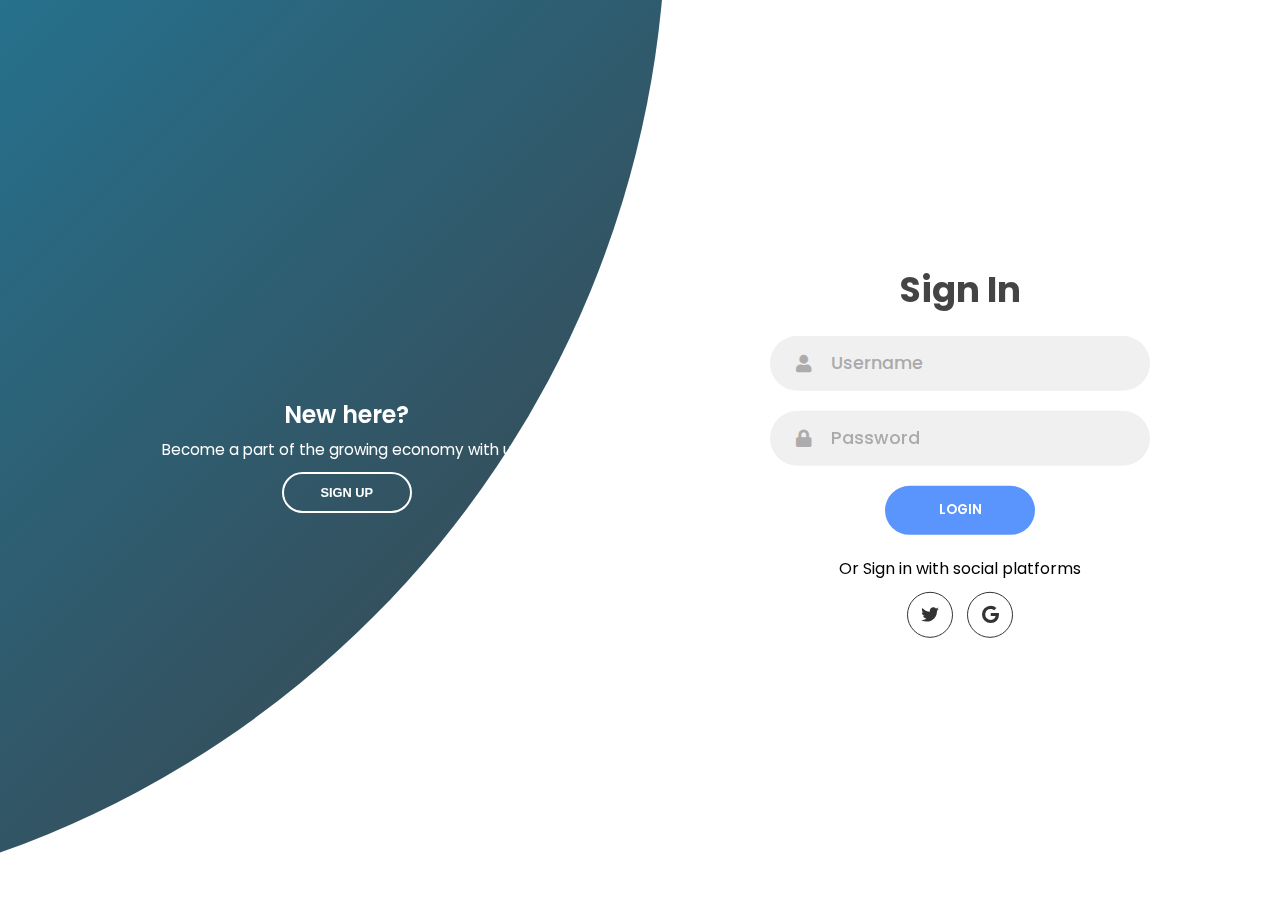
<file: templates/login.html>
<!DOCTYPE html>
<html lang="en">
  <head>
    <meta charset="UTF-8" />
    <link href="https://cdnjs.cloudflare.com/ajax/libs/font-awesome/5.15.4/css/all.min.css" rel="stylesheet">
    <meta name="viewport" content="width=device-width, initial-scale=1.0" />
    <title>SignIn&SignUp</title>
    <style>
      @import url("https://fonts.googleapis.com/css2?family=Poppins:wght@200;300;400;500;600;700;800&display=swap");

* {
  margin: 0;
  padding: 0;
  box-sizing: border-box;
}

body,
input {
  font-family: "Poppins", sans-serif;
}

.container {
  position: relative;
  width: 100%;
  background-color: #fff;
  min-height: 100vh;
  overflow: hidden;
}

.forms-container {
  position: absolute;
  width: 100%;
  height: 100%;
  top: 0;
  left: 0;
}

.signin-signup {
  position: absolute;
  top: 50%;
  transform: translate(-50%, -50%);
  left: 75%;
  width: 50%;
  transition: 1s 0.7s ease-in-out;
  display: grid;
  grid-template-columns: 1fr;
  z-index: 5;
}

form {
  display: flex;
  align-items: center;
  justify-content: center;
  flex-direction: column;
  padding: 0rem 5rem;
  transition: all 0.2s 0.7s;
  overflow: hidden;
  grid-column: 1 / 2;
  grid-row: 1 / 2;
}

form.sign-up-form {
  opacity: 0;
  z-index: 1;
}

form.sign-in-form {
  z-index: 2;
}

.title {
  font-size: 2.2rem;
  color: #444;
  margin-bottom: 10px;
}

.input-field {
  max-width: 380px;
  width: 100%;
  background-color: #f0f0f0;
  margin: 10px 0;
  height: 55px;
  border-radius: 55px;
  display: grid;
  grid-template-columns: 15% 85%;
  padding: 0 0.4rem;
  position: relative;
}

.input-field i {
  text-align: center;
  line-height: 55px;
  color: #acacac;
  transition: 0.5s;
  font-size: 1.1rem;
}

.input-field input {
  background: none;
  outline: none;
  border: none;
  line-height: 1;
  font-weight: 600;
  font-size: 1.1rem;
  color: #333;
}

.input-field input::placeholder {
  color: #aaa;
  font-weight: 500;
}

.social-text {
  padding: 0.7rem 0;
  font-size: 1rem;
}

.social-media {
  display: flex;
  justify-content: center;
}

.social-icon {
  height: 46px;
  width: 46px;
  display: flex;
  justify-content: center;
  align-items: center;
  margin: 0 0.45rem;
  color: #333;
  border-radius: 50%;
  border: 1px solid #333;
  text-decoration: none;
  font-size: 1.1rem;
  transition: 0.3s;
}

.social-icon:hover {
  color: #4481eb;
  border-color: #4481eb;
}

.btn {
  width: 150px;
  background-color: #5995fd;
  border: none;
  outline: none;
  height: 49px;
  border-radius: 49px;
  color: #fff;
  text-transform: uppercase;
  font-weight: 600;
  margin: 10px 0;
  cursor: pointer;
  transition: 0.5s;
}

.btn:hover {
  background-color: #4d84e2;
}
.panels-container {
  position: absolute;
  height: 100%;
  width: 100%;
  top: 0;
  left: 0;
  display: grid;
  grid-template-columns: repeat(2, 1fr);
}

.container:before {
  content: "";
  position: absolute;
  height: 2000px;
  width: 2000px;
  top: -10%;
  right: 48%;
  transform: translateY(-50%);
  background-image: linear-gradient(-45deg, #3c3e43 0%, #04befe 100%);
  transition: 1.8s ease-in-out;
  border-radius: 50%;
  z-index: 6;
}

.image {
  width: 100%;
  transition: transform 1.1s ease-in-out;
  transition-delay: 0.4s;
}

.panel {
  display: flex;
  flex-direction: column;
  align-items: flex-end;
  justify-content: space-around;
  text-align: center;
  z-index: 6;
}

.left-panel {
  pointer-events: all;
  padding: 3rem 17% 2rem 12%;
}

.right-panel {
  pointer-events: none;
  padding: 3rem 12% 2rem 17%;
}

.panel .content {
  color: #fff;
  transition: transform 0.9s ease-in-out;
  transition-delay: 0.6s;
}

.panel h3 {
  font-weight: 600;
  line-height: 1;
  font-size: 1.5rem;
}

.panel p {
  font-size: 0.95rem;
  padding: 0.7rem 0;
}

.btn.transparent {
  margin: 0;
  background: none;
  border: 2px solid #fff;
  width: 130px;
  height: 41px;
  font-weight: 600;
  font-size: 0.8rem;
}

.right-panel .image,
.right-panel .content {
  transform: translateX(800px);
}

/* ANIMATION */

.container.sign-up-mode:before {
  transform: translate(100%, -50%);
  right: 52%;
}

.container.sign-up-mode .left-panel .image,
.container.sign-up-mode .left-panel .content {
  transform: translateX(-800px);
}

.container.sign-up-mode .signin-signup {
  left: 25%;
}

.container.sign-up-mode form.sign-up-form {
  opacity: 1;
  z-index: 2;
}

.container.sign-up-mode form.sign-in-form {
  opacity: 0;
  z-index: 1;
}

.container.sign-up-mode .right-panel .image,
.container.sign-up-mode .right-panel .content {
  transform: translateX(0%);
}

.container.sign-up-mode .left-panel {
  pointer-events: none;
}

.container.sign-up-mode .right-panel {
  pointer-events: all;
}

@media (max-width: 870px) {
  .container {
    min-height: 800px;
    height: 100vh;
  }
  .signin-signup {
    width: 100%;
    top: 95%;
    transform: translate(-50%, -100%);
    transition: 1s 0.8s ease-in-out;
  }

  .signin-signup,
  .container.sign-up-mode .signin-signup {
    left: 50%;
  }

  .panels-container {
    grid-template-columns: 1fr;
    grid-template-rows: 1fr 2fr 1fr;
  }

  .panel {
    flex-direction: row;
    justify-content: space-around;
    align-items: center;
    padding: 2.5rem 8%;
    grid-column: 1 / 2;
  }

  .right-panel {
    grid-row: 3 / 4;
  }

  .left-panel {
    grid-row: 1 / 2;
  }

  .image {
    width: 200px;
    transition: transform 0.9s ease-in-out;
    transition-delay: 0.6s;
  }

  .panel .content {
    padding-right: 15%;
    transition: transform 0.9s ease-in-out;
    transition-delay: 0.8s;
  }

  .panel h3 {
    font-size: 1.2rem;
  }

  .panel p {
    font-size: 0.7rem;
    padding: 0.5rem 0;
  }

  .btn.transparent {
    width: 110px;
    height: 35px;
    font-size: 0.7rem;
  }

  .container:before {
    width: 1500px;
    height: 1500px;
    transform: translateX(-50%);
    left: 30%;
    bottom: 68%;
    right: initial;
    top: initial;
    transition: 2s ease-in-out;
  }

  .container.sign-up-mode:before {
    transform: translate(-50%, 100%);
    bottom: 32%;
    right: initial;
  }

  .container.sign-up-mode .left-panel .image,
  .container.sign-up-mode .left-panel .content {
    transform: translateY(-300px);
  }

  .container.sign-up-mode .right-panel .image,
  .container.sign-up-mode .right-panel .content {
    transform: translateY(0px);
  }

  .right-panel .image,
  .right-panel .content {
    transform: translateY(300px);
  }

  .container.sign-up-mode .signin-signup {
    top: 5%;
    transform: translate(-50%, 0);
  }
}

@media (max-width: 570px) {
  form {
    padding: 0 1.5rem;
  }

  .image {
    display: none;
  }
  .panel .content {
    padding: 0.5rem 1rem;
  }
  .container {
    padding: 1.5rem;
  }

  .container:before {
    bottom: 72%;
    left: 50%;
  }

  .container.sign-up-mode:before {
    bottom: 28%;
    left: 50%;
  }
}
    </style>


  </head>
  <body>
    <div class="container">
      <div class="forms-container">
        <div class="signin-signup">
          <form action="" class="sign-in-form">
            <h2 class="title">Sign In</h2>
            <div class="input-field">
              <i class="fas fa-user"></i>
              <input type="text" placeholder="Username" />
            </div>
            <div class="input-field">
              <i class="fas fa-lock"></i>
              <input type="password" placeholder="Password" />
            </div>
            <input type="submit" value="Login" class="btn solid" />

            <p class="social-text">Or Sign in with social platforms</p>
            <div class="social-media">

              </a>
              <a href="#" class="social-icon">
                <i class="fab fa-twitter"></i>
              </a>
              <a href="#" class="social-icon">
                <i class="fab fa-google"></i>
              </a>

            </div>
          </form>


          <form action="" class="sign-up-form">
            <h2 class="title">Sign Up</h2>
            <div class="input-field">
              <i class="fas fa-user"></i>
              <input type="text" placeholder="Username" />
            </div>
            <div class="input-field">
              <i class="fas fa-envelope"></i>
              <input type="email" placeholder="Email" />
            </div>
            <div class="input-field">
              <i class="fas fa-lock"></i>
              <input type="password" placeholder="Password" />
            </div>
            <input type="submit" value="Sign Up" class="btn solid" />

            <p class="social-text">Or Sign up with social platforms</p>
            <div class="social-media">
              <a href="#" class="social-icon">
                <i class="fab fa-twitter"></i>
              </a>
              <a href="#" class="social-icon">
                <i class="fab fa-google"></i>
              </a>

            </div>
          </form>
        </div>
      </div>
      <div class="panels-container">

        <div class="panel left-panel">
            <div class="content">
                <h3>New here?</h3>
                <p>Become a part of the growing
                  economy with us.!!</p>
                <button class="btn transparent" id="sign-up-btn">Sign Up</button>
            </div>

        </div>

        <div class="panel right-panel">
            <div class="content">
                <h3>One of us?</h3>
                <p>    Exciting investing oppurtunities and innovative projects awaits!!.</p>
                <button class="btn transparent" id="sign-in-btn">Sign In</button>
            </div>

        </div>
      </div>
    </div>

    <script>
      const sign_in_btn = document.querySelector("#sign-in-btn");
      const sign_up_btn = document.querySelector("#sign-up-btn");
      const container = document.querySelector(".container");

      sign_up_btn.addEventListener('click', () =>{
          container.classList.add("sign-up-mode");
      });

      sign_in_btn.addEventListener('click', () =>{
          container.classList.remove("sign-up-mode");
      });
    </script>
  </body>
</html>
</file>
